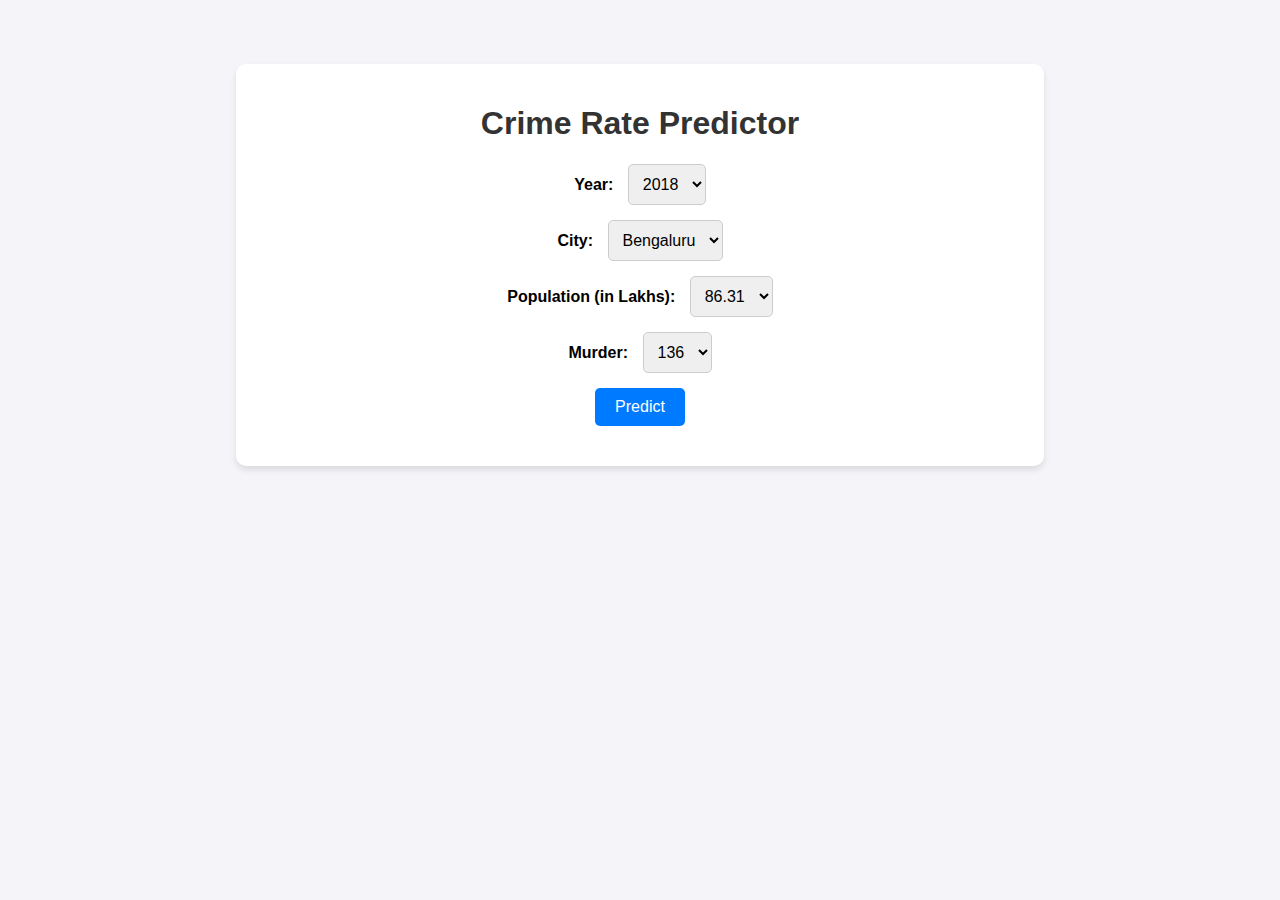
<file: templates/index.html>
<!DOCTYPE html>
<html lang="en">

<head>
    <meta charset="UTF-8">
    <meta name="viewport" content="width=device-width, initial-scale=1.0">
    <title>Crime Rate Predictor</title>
    <link rel="stylesheet" href="/static/styles.css">
</head>

<body>
    <div class="container">
        <h1>Crime Rate Predictor</h1>
        <form action="/predict" method="post">
            <!-- Dropdown for Year -->
            <label for="year">Year:</label>
            <select id="year" name="year" required>
                <option value="2018">2018</option>
                <option value="2016">2016</option>
                <option value="2017">2017</option>
                <option value="2019">2019</option>
            </select><br>

            <!-- Dropdown for City -->
            <label for="city">City:</label>
            <select id="city" name="city" required>
                <option value="Bengaluru">Bengaluru</option>
                <option value="Delhi">Delhi</option>
                <option value="Mumbai">Mumbai</option>
            </select><br>

            <!-- Dropdown for Population -->
            <label for="population">Population (in Lakhs):</label>
            <select id="population" name="population" required>
                <option value="86.31">86.31</option>
                <option value="91.18">91.18</option>
                <option value="53.66">53.66</option>
                <option value="72.24">72.24</option>
                <option value="52.37">52.37</option>
            </select><br>

            <!-- Dropdown for Murder -->
            <label for="murder">Murder:</label>
            <select id="murder" name="murder" required>
                <option value="136">136</option>
                <option value="176">176</option>
                <option value="97">97</option>
                <option value="112">112</option>
                <option value="115">115</option>
            </select><br>

            <!-- Submit Button -->
            <button type="submit" class="btn">Predict</button>
        </form>
    </div>
</body>

</html>
</file>
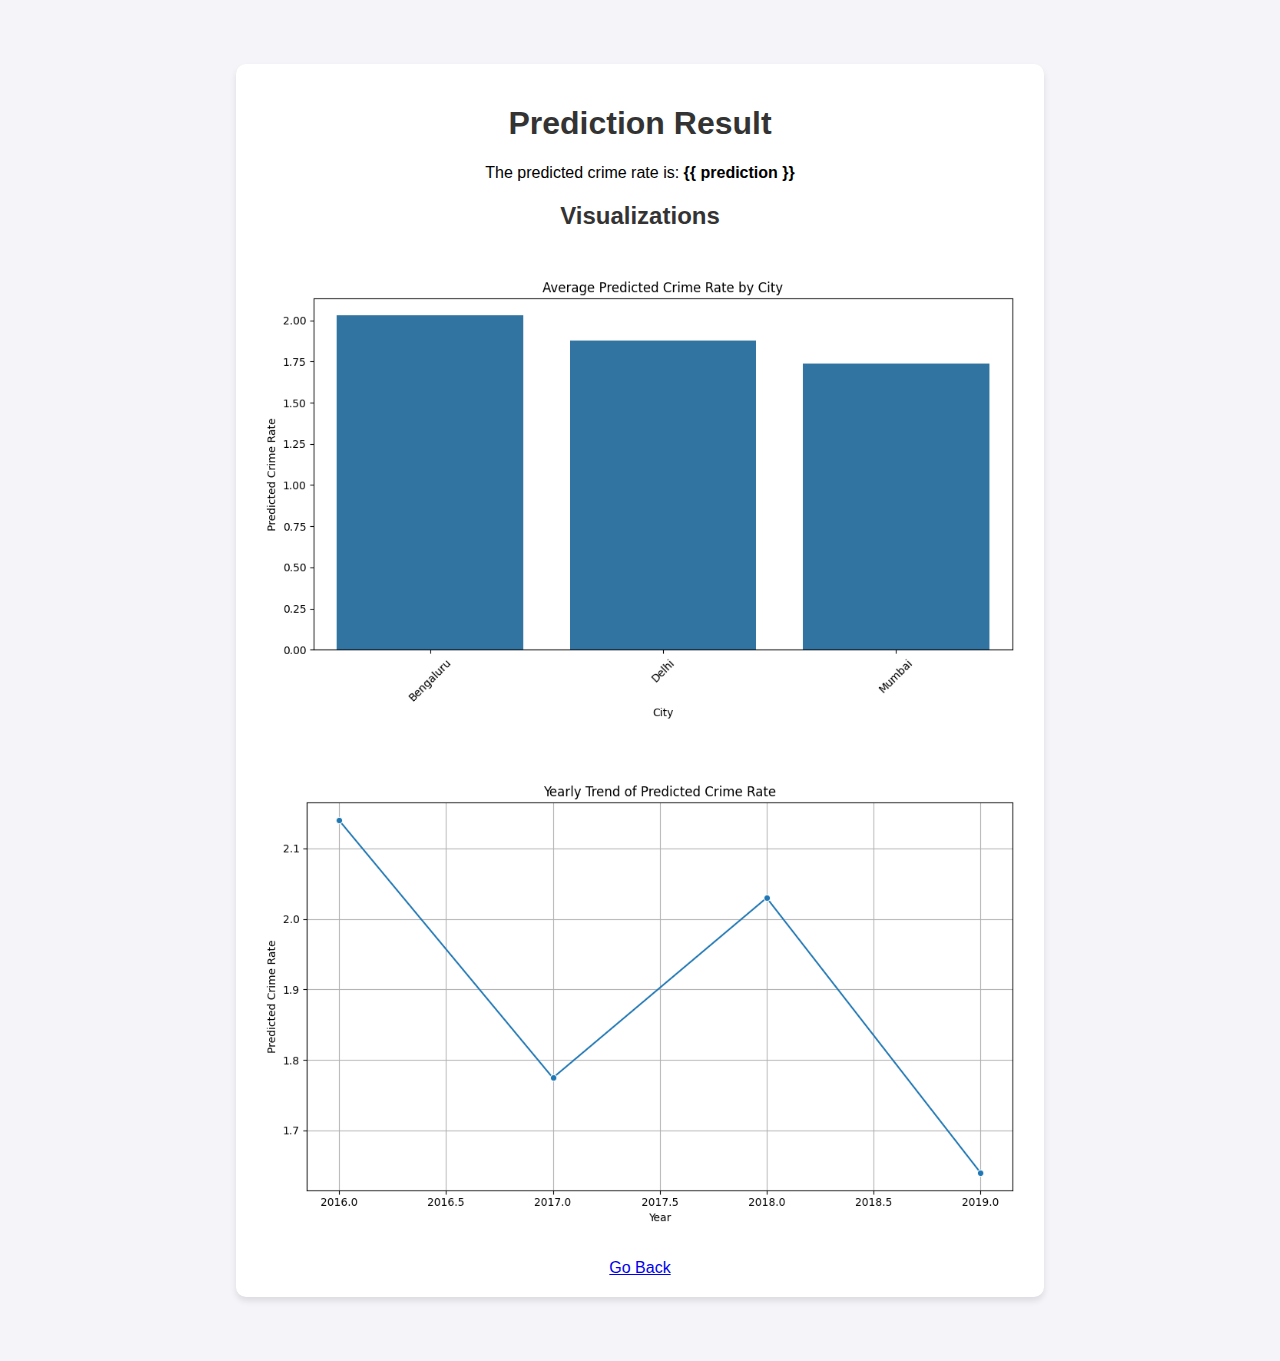
<file: templates/result.html>
<!DOCTYPE html>
<html lang="en">

<head>
    <meta charset="UTF-8">
    <meta name="viewport" content="width=device-width, initial-scale=1.0">
    <title>Prediction Result</title>
    <link rel="stylesheet" href="/static/styles.css">
</head>

<body>
    <div class="container">
        <h1>Prediction Result</h1>
        <p>The predicted crime rate is: <strong>{{ prediction }}</strong></p>

        <h2>Visualizations</h2>
        <img src="/static/avg_crime_by_city.png" alt="Average Predicted Crime Rate by City">
        <img src="/static/yearly_trend.png" alt="Yearly Trend of Predicted Crime Rate">

        <a href="/" class="btn">Go Back</a>
    </div>
</body>

</html>
</file>
<file: static/styles.css>
body {
    font-family: Arial, sans-serif;
    margin: 0;
    padding: 0;
    background-color: #f4f4f9;
}

.container {
    width: 60%;
    margin: 5% auto;
    background: #fff;
    padding: 20px;
    border-radius: 10px;
    box-shadow: 0 4px 6px rgba(0, 0, 0, 0.1);
    text-align: center;
}

h1, h2 {
    color: #333;
}

form {
    margin: 20px 0;
}

label {
    font-weight: bold;
    margin-right: 10px;
}

input, select {
    margin-bottom: 15px;
    padding: 10px;
    font-size: 1rem;
    border: 1px solid #ccc;
    border-radius: 5px;
}

button {
    padding: 10px 20px;
    font-size: 1rem;
    background-color: #007BFF;
    color: white;
    border: none;
    border-radius: 5px;
    cursor: pointer;
}

button:hover {
    background-color: #0056b3;
}

img {
    max-width: 100%;
    height: auto;
    margin: 20px 0;
}
</file>
